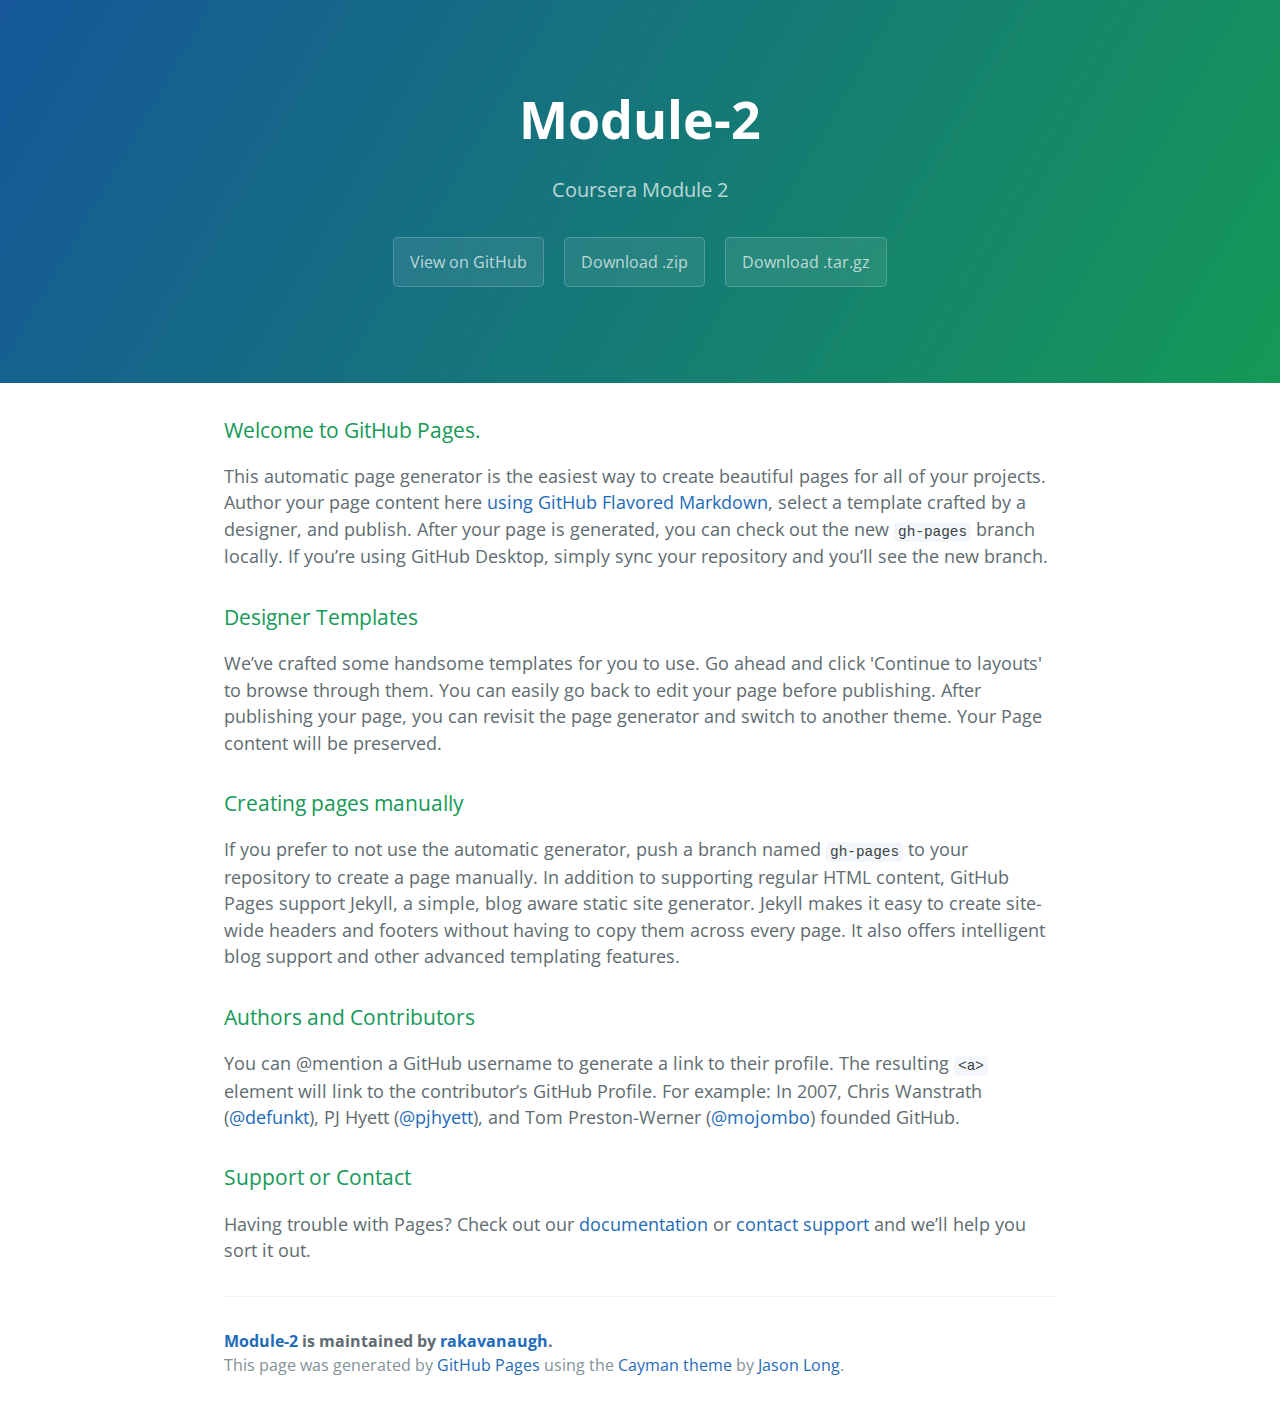
<file: index.html>
<!DOCTYPE html>
<html lang="en-us">
  <head>
    <meta charset="UTF-8">
    <title>Module-2 by rakavanaugh</title>
    <meta name="viewport" content="width=device-width, initial-scale=1">
    <link rel="stylesheet" type="text/css" href="stylesheets/normalize.css" media="screen">
    <link href='https://fonts.googleapis.com/css?family=Open+Sans:400,700' rel='stylesheet' type='text/css'>
    <link rel="stylesheet" type="text/css" href="stylesheets/stylesheet.css" media="screen">
    <link rel="stylesheet" type="text/css" href="stylesheets/github-light.css" media="screen">
  </head>
  <body>
    <section class="page-header">
      <h1 class="project-name">Module-2</h1>
      <h2 class="project-tagline">Coursera Module 2</h2>
      <a href="https://github.com/rakavanaugh/module-2" class="btn">View on GitHub</a>
      <a href="https://github.com/rakavanaugh/module-2/zipball/master" class="btn">Download .zip</a>
      <a href="https://github.com/rakavanaugh/module-2/tarball/master" class="btn">Download .tar.gz</a>
    </section>

    <section class="main-content">
      <h3>
<a id="welcome-to-github-pages" class="anchor" href="#welcome-to-github-pages" aria-hidden="true"><span aria-hidden="true" class="octicon octicon-link"></span></a>Welcome to GitHub Pages.</h3>

<p>This automatic page generator is the easiest way to create beautiful pages for all of your projects. Author your page content here <a href="https://guides.github.com/features/mastering-markdown/">using GitHub Flavored Markdown</a>, select a template crafted by a designer, and publish. After your page is generated, you can check out the new <code>gh-pages</code> branch locally. If you’re using GitHub Desktop, simply sync your repository and you’ll see the new branch.</p>

<h3>
<a id="designer-templates" class="anchor" href="#designer-templates" aria-hidden="true"><span aria-hidden="true" class="octicon octicon-link"></span></a>Designer Templates</h3>

<p>We’ve crafted some handsome templates for you to use. Go ahead and click 'Continue to layouts' to browse through them. You can easily go back to edit your page before publishing. After publishing your page, you can revisit the page generator and switch to another theme. Your Page content will be preserved.</p>

<h3>
<a id="creating-pages-manually" class="anchor" href="#creating-pages-manually" aria-hidden="true"><span aria-hidden="true" class="octicon octicon-link"></span></a>Creating pages manually</h3>

<p>If you prefer to not use the automatic generator, push a branch named <code>gh-pages</code> to your repository to create a page manually. In addition to supporting regular HTML content, GitHub Pages support Jekyll, a simple, blog aware static site generator. Jekyll makes it easy to create site-wide headers and footers without having to copy them across every page. It also offers intelligent blog support and other advanced templating features.</p>

<h3>
<a id="authors-and-contributors" class="anchor" href="#authors-and-contributors" aria-hidden="true"><span aria-hidden="true" class="octicon octicon-link"></span></a>Authors and Contributors</h3>

<p>You can @mention a GitHub username to generate a link to their profile. The resulting <code>&lt;a&gt;</code> element will link to the contributor’s GitHub Profile. For example: In 2007, Chris Wanstrath (<a href="https://github.com/defunkt" class="user-mention">@defunkt</a>), PJ Hyett (<a href="https://github.com/pjhyett" class="user-mention">@pjhyett</a>), and Tom Preston-Werner (<a href="https://github.com/mojombo" class="user-mention">@mojombo</a>) founded GitHub.</p>

<h3>
<a id="support-or-contact" class="anchor" href="#support-or-contact" aria-hidden="true"><span aria-hidden="true" class="octicon octicon-link"></span></a>Support or Contact</h3>

<p>Having trouble with Pages? Check out our <a href="https://help.github.com/pages">documentation</a> or <a href="https://github.com/contact">contact support</a> and we’ll help you sort it out.</p>

      <footer class="site-footer">
        <span class="site-footer-owner"><a href="https://github.com/rakavanaugh/module-2">Module-2</a> is maintained by <a href="https://github.com/rakavanaugh">rakavanaugh</a>.</span>

        <span class="site-footer-credits">This page was generated by <a href="https://pages.github.com">GitHub Pages</a> using the <a href="https://github.com/jasonlong/cayman-theme">Cayman theme</a> by <a href="https://twitter.com/jasonlong">Jason Long</a>.</span>
      </footer>

    </section>

  
  </body>
</html>
</file>
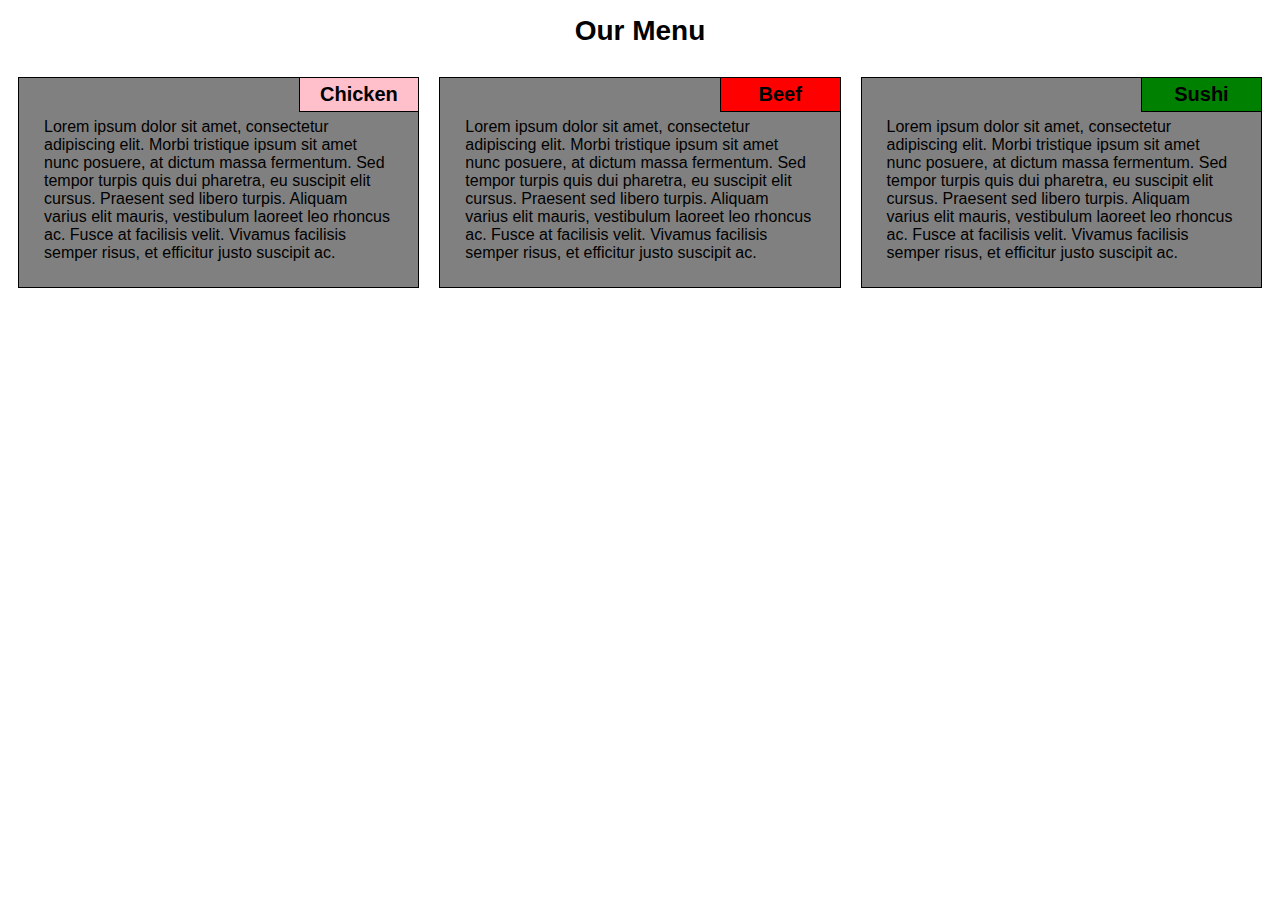
<file: module2-solution/index.html>
<!DOCTYPE html>
<html>
<head>
<meta charset="utf-8">
<meta name="viewport" content="width=device-width, initial-scale=1">
<link rel="stylesheet" type="text/css" href="css/stylesheet.css">
	<title>Module 2 Solution</title>
</head>

<body>
	<h1>Our Menu</h1>
		<div class="row">
  		<div class="col-lg-4 col-md-6 col-xs-12">
  			<section class="box">
  			<div class="chicken"> Chicken </div> 
  				<p>Lorem ipsum dolor sit amet, consectetur adipiscing elit. Morbi tristique ipsum sit amet nunc posuere, at dictum massa fermentum. Sed tempor turpis quis dui pharetra, eu suscipit elit cursus. Praesent sed libero turpis. Aliquam varius elit mauris, vestibulum laoreet leo rhoncus ac. Fusce at facilisis velit. Vivamus facilisis semper risus, et efficitur justo suscipit ac.</p>
  			</section>
  			</div>
  		</div>

  		<div class="col-lg-4 col-md-6 col-xs-12">
  			<section class="box">
  			<div class="beef">Beef</div>
  				<p>Lorem ipsum dolor sit amet, consectetur adipiscing elit. Morbi tristique ipsum sit amet nunc posuere, at dictum massa fermentum. Sed tempor turpis quis dui pharetra, eu suscipit elit cursus. Praesent sed libero turpis. Aliquam varius elit mauris, vestibulum laoreet leo rhoncus ac. Fusce at facilisis velit. Vivamus facilisis semper risus, et efficitur justo suscipit ac.</p>
  				</section>
  				</div>
  		</div>

  		<div class="col-lg-4 col-md-12 col-xs-12">
  			<section class="box">
  			<div class="sushi">Sushi</div>
  				<p>Lorem ipsum dolor sit amet, consectetur adipiscing elit. Morbi tristique ipsum sit amet nunc posuere, at dictum massa fermentum. Sed tempor turpis quis dui pharetra, eu suscipit elit cursus. Praesent sed libero turpis. Aliquam varius elit mauris, vestibulum laoreet leo rhoncus ac. Fusce at facilisis velit. Vivamus facilisis semper risus, et efficitur justo suscipit ac.</p>
  			</section>
  			</div>
  		</div>
		</div>

</body>
</html>
</file>
<file: stylesheets/stylesheet.css>
* {
  box-sizing: border-box; }

body {
  padding: 0;
  margin: 0;
  font-family: "Open Sans", "Helvetica Neue", Helvetica, Arial, sans-serif;
  font-size: 16px;
  line-height: 1.5;
  color: #606c71; }

a {
  color: #1e6bb8;
  text-decoration: none; }
  a:hover {
    text-decoration: underline; }

.btn {
  display: inline-block;
  margin-bottom: 1rem;
  color: rgba(255, 255, 255, 0.7);
  background-color: rgba(255, 255, 255, 0.08);
  border-color: rgba(255, 255, 255, 0.2);
  border-style: solid;
  border-width: 1px;
  border-radius: 0.3rem;
  transition: color 0.2s, background-color 0.2s, border-color 0.2s; }
  .btn + .btn {
    margin-left: 1rem; }

.btn:hover {
  color: rgba(255, 255, 255, 0.8);
  text-decoration: none;
  background-color: rgba(255, 255, 255, 0.2);
  border-color: rgba(255, 255, 255, 0.3); }

@media screen and (min-width: 64em) {
  .btn {
    padding: 0.75rem 1rem; } }

@media screen and (min-width: 42em) and (max-width: 64em) {
  .btn {
    padding: 0.6rem 0.9rem;
    font-size: 0.9rem; } }

@media screen and (max-width: 42em) {
  .btn {
    display: block;
    width: 100%;
    padding: 0.75rem;
    font-size: 0.9rem; }
    .btn + .btn {
      margin-top: 1rem;
      margin-left: 0; } }

.page-header {
  color: #fff;
  text-align: center;
  background-color: #159957;
  background-image: linear-gradient(120deg, #155799, #159957); }

@media screen and (min-width: 64em) {
  .page-header {
    padding: 5rem 6rem; } }

@media screen and (min-width: 42em) and (max-width: 64em) {
  .page-header {
    padding: 3rem 4rem; } }

@media screen and (max-width: 42em) {
  .page-header {
    padding: 2rem 1rem; } }

.project-name {
  margin-top: 0;
  margin-bottom: 0.1rem; }

@media screen and (min-width: 64em) {
  .project-name {
    font-size: 3.25rem; } }

@media screen and (min-width: 42em) and (max-width: 64em) {
  .project-name {
    font-size: 2.25rem; } }

@media screen and (max-width: 42em) {
  .project-name {
    font-size: 1.75rem; } }

.project-tagline {
  margin-bottom: 2rem;
  font-weight: normal;
  opacity: 0.7; }

@media screen and (min-width: 64em) {
  .project-tagline {
    font-size: 1.25rem; } }

@media screen and (min-width: 42em) and (max-width: 64em) {
  .project-tagline {
    font-size: 1.15rem; } }

@media screen and (max-width: 42em) {
  .project-tagline {
    font-size: 1rem; } }

.main-content :first-child {
  margin-top: 0; }
.main-content img {
  max-width: 100%; }
.main-content h1, .main-content h2, .main-content h3, .main-content h4, .main-content h5, .main-content h6 {
  margin-top: 2rem;
  margin-bottom: 1rem;
  font-weight: normal;
  color: #159957; }
.main-content p {
  margin-bottom: 1em; }
.main-content code {
  padding: 2px 4px;
  font-family: Consolas, "Liberation Mono", Menlo, Courier, monospace;
  font-size: 0.9rem;
  color: #383e41;
  background-color: #f3f6fa;
  border-radius: 0.3rem; }
.main-content pre {
  padding: 0.8rem;
  margin-top: 0;
  margin-bottom: 1rem;
  font: 1rem Consolas, "Liberation Mono", Menlo, Courier, monospace;
  color: #567482;
  word-wrap: normal;
  background-color: #f3f6fa;
  border: solid 1px #dce6f0;
  border-radius: 0.3rem; }
  .main-content pre > code {
    padding: 0;
    margin: 0;
    font-size: 0.9rem;
    color: #567482;
    word-break: normal;
    white-space: pre;
    background: transparent;
    border: 0; }
.main-content .highlight {
  margin-bottom: 1rem; }
  .main-content .highlight pre {
    margin-bottom: 0;
    word-break: normal; }
.main-content .highlight pre, .main-content pre {
  padding: 0.8rem;
  overflow: auto;
  font-size: 0.9rem;
  line-height: 1.45;
  border-radius: 0.3rem; }
.main-content pre code, .main-content pre tt {
  display: inline;
  max-width: initial;
  padding: 0;
  margin: 0;
  overflow: initial;
  line-height: inherit;
  word-wrap: normal;
  background-color: transparent;
  border: 0; }
  .main-content pre code:before, .main-content pre code:after, .main-content pre tt:before, .main-content pre tt:after {
    content: normal; }
.main-content ul, .main-content ol {
  margin-top: 0; }
.main-content blockquote {
  padding: 0 1rem;
  margin-left: 0;
  color: #819198;
  border-left: 0.3rem solid #dce6f0; }
  .main-content blockquote > :first-child {
    margin-top: 0; }
  .main-content blockquote > :last-child {
    margin-bottom: 0; }
.main-content table {
  display: block;
  width: 100%;
  overflow: auto;
  word-break: normal;
  word-break: keep-all; }
  .main-content table th {
    font-weight: bold; }
  .main-content table th, .main-content table td {
    padding: 0.5rem 1rem;
    border: 1px solid #e9ebec; }
.main-content dl {
  padding: 0; }
  .main-content dl dt {
    padding: 0;
    margin-top: 1rem;
    font-size: 1rem;
    font-weight: bold; }
  .main-content dl dd {
    padding: 0;
    margin-bottom: 1rem; }
.main-content hr {
  height: 2px;
  padding: 0;
  margin: 1rem 0;
  background-color: #eff0f1;
  border: 0; }

@media screen and (min-width: 64em) {
  .main-content {
    max-width: 64rem;
    padding: 2rem 6rem;
    margin: 0 auto;
    font-size: 1.1rem; } }

@media screen and (min-width: 42em) and (max-width: 64em) {
  .main-content {
    padding: 2rem 4rem;
    font-size: 1.1rem; } }

@media screen and (max-width: 42em) {
  .main-content {
    padding: 2rem 1rem;
    font-size: 1rem; } }

.site-footer {
  padding-top: 2rem;
  margin-top: 2rem;
  border-top: solid 1px #eff0f1; }

.site-footer-owner {
  display: block;
  font-weight: bold; }

.site-footer-credits {
  color: #819198; }

@media screen and (min-width: 64em) {
  .site-footer {
    font-size: 1rem; } }

@media screen and (min-width: 42em) and (max-width: 64em) {
  .site-footer {
    font-size: 1rem; } }

@media screen and (max-width: 42em) {
  .site-footer {
    font-size: 0.9rem; } }
</file>
<file: stylesheets/github-light.css>
/*
The MIT License (MIT)

Copyright (c) 2016 GitHub, Inc.

Permission is hereby granted, free of charge, to any person obtaining a copy
of this software and associated documentation files (the "Software"), to deal
in the Software without restriction, including without limitation the rights
to use, copy, modify, merge, publish, distribute, sublicense, and/or sell
copies of the Software, and to permit persons to whom the Software is
furnished to do so, subject to the following conditions:

The above copyright notice and this permission notice shall be included in all
copies or substantial portions of the Software.

THE SOFTWARE IS PROVIDED "AS IS", WITHOUT WARRANTY OF ANY KIND, EXPRESS OR
IMPLIED, INCLUDING BUT NOT LIMITED TO THE WARRANTIES OF MERCHANTABILITY,
FITNESS FOR A PARTICULAR PURPOSE AND NONINFRINGEMENT. IN NO EVENT SHALL THE
AUTHORS OR COPYRIGHT HOLDERS BE LIABLE FOR ANY CLAIM, DAMAGES OR OTHER
LIABILITY, WHETHER IN AN ACTION OF CONTRACT, TORT OR OTHERWISE, ARISING FROM,
OUT OF OR IN CONNECTION WITH THE SOFTWARE OR THE USE OR OTHER DEALINGS IN THE
SOFTWARE.

*/

.pl-c /* comment */ {
  color: #969896;
}

.pl-c1 /* constant, variable.other.constant, support, meta.property-name, support.constant, support.variable, meta.module-reference, markup.raw, meta.diff.header */,
.pl-s .pl-v /* string variable */ {
  color: #0086b3;
}

.pl-e /* entity */,
.pl-en /* entity.name */ {
  color: #795da3;
}

.pl-smi /* variable.parameter.function, storage.modifier.package, storage.modifier.import, storage.type.java, variable.other */,
.pl-s .pl-s1 /* string source */ {
  color: #333;
}

.pl-ent /* entity.name.tag */ {
  color: #63a35c;
}

.pl-k /* keyword, storage, storage.type */ {
  color: #a71d5d;
}

.pl-s /* string */,
.pl-pds /* punctuation.definition.string, string.regexp.character-class */,
.pl-s .pl-pse .pl-s1 /* string punctuation.section.embedded source */,
.pl-sr /* string.regexp */,
.pl-sr .pl-cce /* string.regexp constant.character.escape */,
.pl-sr .pl-sre /* string.regexp source.ruby.embedded */,
.pl-sr .pl-sra /* string.regexp string.regexp.arbitrary-repitition */ {
  color: #183691;
}

.pl-v /* variable */ {
  color: #ed6a43;
}

.pl-id /* invalid.deprecated */ {
  color: #b52a1d;
}

.pl-ii /* invalid.illegal */ {
  color: #f8f8f8;
  background-color: #b52a1d;
}

.pl-sr .pl-cce /* string.regexp constant.character.escape */ {
  font-weight: bold;
  color: #63a35c;
}

.pl-ml /* markup.list */ {
  color: #693a17;
}

.pl-mh /* markup.heading */,
.pl-mh .pl-en /* markup.heading entity.name */,
.pl-ms /* meta.separator */ {
  font-weight: bold;
  color: #1d3e81;
}

.pl-mq /* markup.quote */ {
  color: #008080;
}

.pl-mi /* markup.italic */ {
  font-style: italic;
  color: #333;
}

.pl-mb /* markup.bold */ {
  font-weight: bold;
  color: #333;
}

.pl-md /* markup.deleted, meta.diff.header.from-file */ {
  color: #bd2c00;
  background-color: #ffecec;
}

.pl-mi1 /* markup.inserted, meta.diff.header.to-file */ {
  color: #55a532;
  background-color: #eaffea;
}

.pl-mdr /* meta.diff.range */ {
  font-weight: bold;
  color: #795da3;
}

.pl-mo /* meta.output */ {
  color: #1d3e81;
}
</file>
<file: module2-solution/css/stylesheet.css>
/********** Base styles **********/
* {
  box-sizing: border-box;
  font-family: arial, helvetica, sans-serif;

}
h1 {
  margin-bottom: 30px;
  margin-top: 15px;
  text-align: center;
  font-size: 175%;
}

p {
  margin: 15px;
  margin-top: 30px;
  padding: 10px;
  color: black;
  font-size: 100%;
}

.box {
  border: 1px solid black;
  margin-left: 10px;
  margin-right: 10px;
  margin-top: 0px;
  margin-bottom: 15px;
  padding: 0px;
  background-color: #808080;
  position: relative;
}

.chicken {
  font-size: 125%;
  font-weight: bold;
  padding: 5px;
  border-left: 1px solid black;
  border-bottom: 1px solid black;
  width: 30%;
  text-align: center;
  background-color:pink;
  position: absolute;
  top: 0px;
  right: 0px; 
}

.beef {
  font-size: 125%;
  font-weight: bold;
  padding: 5px;
  border-left: 1px solid black;
  border-bottom: 1px solid black;
  width: 30%;
  text-align: center;
  background-color:red;
  position: absolute;
  top: 0px;
  right: 0px; 
}

.sushi {
  font-size: 125%;
  font-weight: bold;
  padding: 5px;
  border-left: 1px solid black;
  border-bottom: 1px solid black;
  width: 30%;
  text-align: center;
  background-color:green;
  position: absolute;
  top: 0px;
  right: 0px; 
}

/* Simple Responsive Framework. */
.row {
  width: 100%;
}

/********** Large devices only **********/
@media (min-width: 992px) {
  .col-lg-1, .col-lg-2, .col-lg-3, .col-lg-4, .col-lg-5, .col-lg-6, .col-lg-7, .col-lg-8, .col-lg-9, .col-lg-10, .col-lg-11, .col-lg-12 {
    float: left;
  
  }
  .col-lg-1 {
    width: 8.33%;
  }
  .col-lg-2 {
    width: 16.66%;
  }
  .col-lg-3 {
    width: 25%;
  }
  .col-lg-4 {
    width: 33.33%;
  }
  .col-lg-5 {
    width: 41.66%;
  }
  .col-lg-6 {
    width: 50%;
  }
  .col-lg-7 {
    width: 58.33%;
  }
  .col-lg-8 {
    width: 66.66%;
  }
  .col-lg-9 {
    width: 74.99%;
  }
  .col-lg-10 {
    width: 83.33%;
  }
  .col-lg-11 {
    width: 91.66%;
  }
  .col-lg-12 {
    width: 100%;
  }
}

/********** Tablet **********/
@media (min-width: 768px) and (max-width: 991px) {
  .col-md-1, .col-md-2, .col-md-3, .col-md-4, .col-md-5, .col-md-6, .col-md-7, .col-md-8, .col-md-9, .col-md-10, .col-md-11, .col-md-12 {
    float: left;
  }
  .col-md-1 {
    width: 8.33%;
  }
  .col-md-2 {
    width: 16.66%;
  }
  .col-md-3 {
    width: 25%;
  }
  .col-md-4 {
    width: 33.33%;
  }
  .col-md-5 {
    width: 41.66%;
  }
  .col-md-6 {
    width: 50%;
  }
  .col-md-7 {
    width: 58.33%;
  }
  .col-md-8 {
    width: 66.66%;
  }
  .col-md-9 {
    width: 74.99%;
  }
  .col-md-10 {
    width: 83.33%;
  }
  .col-md-11 {
    width: 91.66%;
  }
  .col-md-12 {
    width: 100%;
  }

  /********** Phone **********/
@media (max-width: 767px) {
  .col-xs-1, .col-xs-2, .col-xs-3, .col-xs-4, .col-xs-5, .col-xs-6, .col-xs-7, .col-xs-8, .col-xs-9, .col-xs-10, .col-xs-11, .col-xs-12 {
    float: left;
  }
  .col-sm-1 {
    width: 8.33%;
  }
  .col-sm-2 {
    width: 16.66%;
  }
  .col-sm-3 {
    width: 25%;
  }
  .col-sm-4 {
    width: 33.33%;
  }
  .col-xs-5 {
    width: 41.66%;
  }
  .col-xs-6 {
    width: 50%;
  }
  .col-xs-7 {
    width: 58.33%;
  }
  .col-xs-8 {
    width: 66.66%;
  }
  .col-xs-9 {
    width: 74.99%;
  }
  .col-xs-10 {
    width: 83.33%;
  }
  .col-xs-11 {
    width: 91.66%;
  }
  .col-xs-12 {
    width: 100%;
  }
}
</file>
